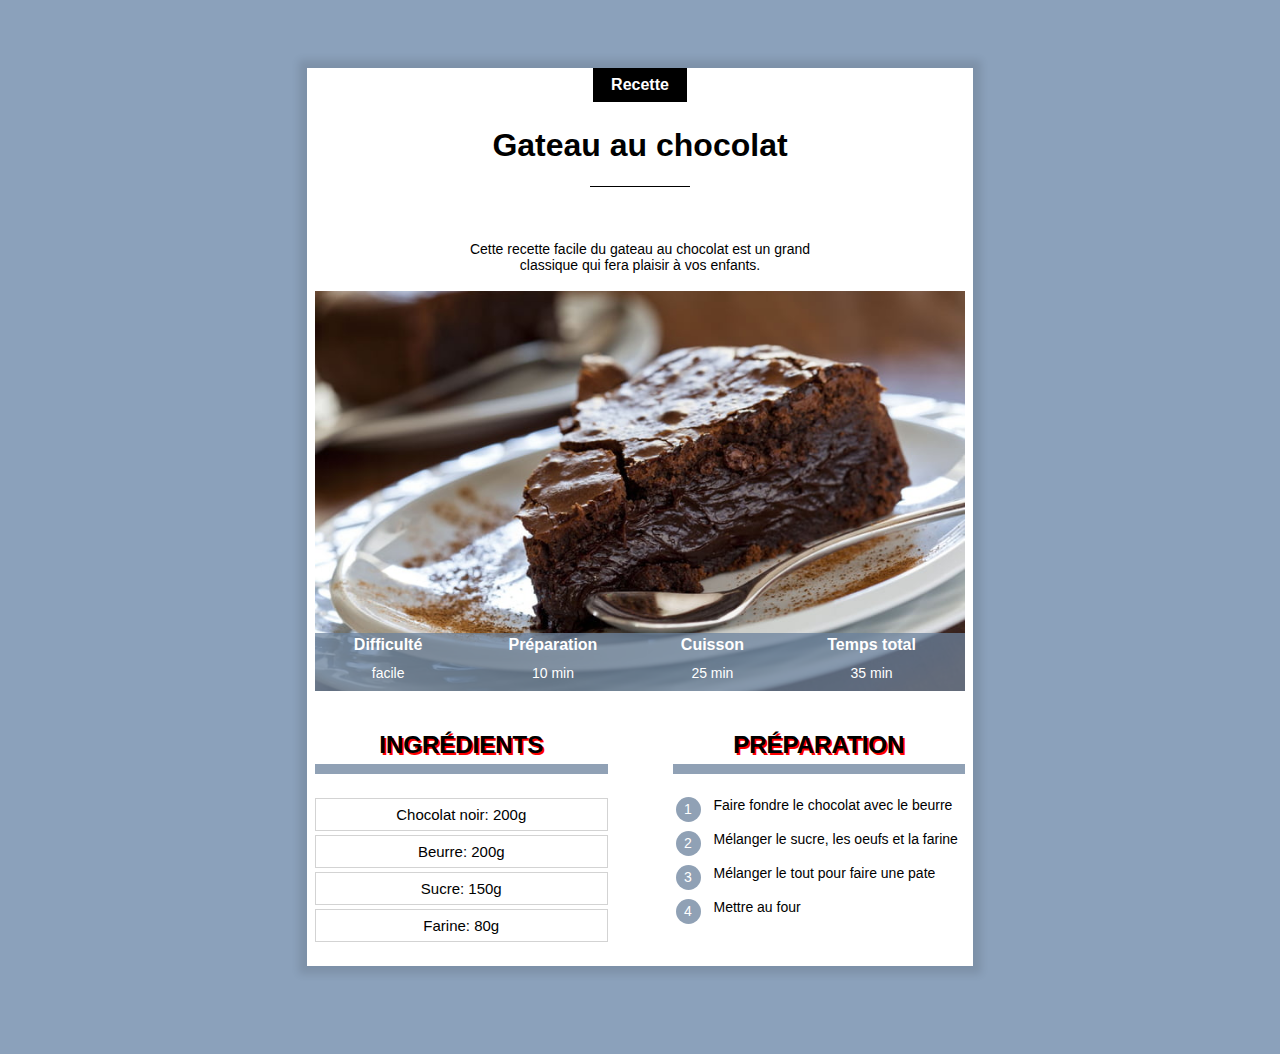
<file: index.html>
<!DOCTYPE html>
    <html lang="fr">
        <head> <title>Gatau au chocolat</title>
        
            
                <meta charset="utf-8">
                <meta name="viewport" content="width=device-width, initial-scale=1.0">

                <link rel="stylesheet" href="recette.css">
           
        </head>
    <body> 
        
            <div class="contenu">
                <div class="centre Categorie">
                    <p class="Categorie">Recette</p>
                </div>

                
                        <h1> Gateau au chocolat</h1>
                        <div class="separateur"></div>
                    
                <div class="centre">
                    <p class="Description">Cette recette facile du gateau au chocolat est un grand classique qui fera plaisir à vos enfants.</p>
                </div>

                <div class= "infos">
                    
                    <img class="centre infos" src="gateau.jpg ">
                    
                    <table class="infos" >
                        <tr>
                            <th>Difficulté</th>
                            <th>Préparation</th>
                            <th>Cuisson</th>
                            <th>Temps total</th>
                        </tr>
                        <tr>
                            <td>facile</td>
                            <td>10 min</td>
                            <td>25 min</td>
                            <td>35 min</td>
                        </tr>
                    </table>
                </div>
                <DIV class="colonne1 colonne">
                    <h2>Ingrédients</h2>
                        <div class="ing">
                            <P>Chocolat noir: 200g</P>
                            <P>Beurre: 200g</P>
                            <P>Sucre: 150g</P>
                            <P>Farine: 80g</P>
                        </div>
                </DIV>

                <DIV class="colonne2 colonne">
                    <h2>Préparation</h2>
                        <table class="prep">
                            <tr><td><p class="numero">1</p></td> <td class="prepEtape">Faire fondre le chocolat avec le beurre</td></tr>
                            <tr><td><p class="numero">2</p></td> <td class="prepEtape">Mélanger le sucre, les oeufs et la farine</td></tr>
                            <tr><td><p class="numero">3</p></td> <td class="prepEtape">Mélanger le tout pour faire une pate</td></tr>
                            <tr><td><p class="numero">4</p></td> <td class="prepEtape">Mettre au four</td></tr>
                        </table>
                </DIV>
            </div>
     </body> 
     </html>
</file>
<file: recette.css>
body { 
    background-color : #8BA1BB;
    font-family: Arial ;
    }
    p.Categorie { 
        background-color: black;
        color: white;
        display: inline-block;
        margin-top: 0px;
        padding: 8px 18px;
        margin-bottom: 0px;
        font-weight: bold;
        font-size: 16px;
}
div.contenu { 
    background-color: white;
    margin: 40px 8px 40px 8px;
    padding: 0px 8px 20px 8px;
    box-shadow: 0px 0px 8px 8px rgba(0, 0, 0, 0.1);
}
h1{
    text-align: center;
    margin-bottom: 10;
}
p.Description { 
    text-align:center;
    max-width: 400px;
    display: inline-block;
    font-size: 14px;
     
}
.centre { 
    
    text-align: center;
    width: 100%;
}
div.Categorie { 
    text-align: center;
    margin-bottom: 0px;
    margin-top: 0px;
    overflow: visible;
}
div.separateur{
    width: 100px;
    height: 1px;
    background-color: black;
    margin-bottom: 40px;
    margin-left: auto;
    margin-right: auto;
}
div.infos{
    position: relative;

}
table.infos{
    position: absolute;bottom:0; 
    width: 100%;
    color: white;
    background-color: #6C829DC0; 
    height: 50px;
}
table.infos td{
    text-align: center;
    font-size: 12px;
    vertical-align: top;
    padding:8px;
}
table.infos th{
    font-size: 14px;
    vertical-align: bottom;
}
img.infos{
    display: block;
    max-height: 400px;
    object-fit: cover;
    min-height: 200px;
    background: gold;
}

div.colonne{
    width: 100%;
    margin-top: 20px;
    
}

div.colonne1{
    display: inline-block;
    

}
div.ing p{
    text-align: center;
    font-size:15px;
    border: 1px solid lightgray;
    padding: 7px 0;
    margin-top: 4px;
    margin-bottom:0;

}

div.colonne h2{
    text-align: center;

    text-transform: uppercase;
    border-bottom: 10px solid #6C829DC0;
    padding-bottom: 5px;
    
}
table.prep p.numero{
    background-color: #6C829DC0;
    color: white;
    width: 25px;
    text-align:center;
    height:25px;
    font-size: 14px;
    padding-top: 4px;
    box-sizing: border-box;
    border-radius: 50%;
    margin: 0;
}
table.prep td{
    vertical-align: top;

}
table.prep td.prepEtape{
    font-size: 14px;
    padding-left:10px ;
    padding-bottom:15px;

}
table.prep tr{
    height: 10px;
}

*{
    overflow: auto;
}
div.colonne h2{
        text-shadow: 2px 2px red;
}

@media only screen and (min-width: 768px) {
    div.contenu { 
         min-width: 350px; 
         margin: 60px 10% 80px 10%;
         spadding: 0px 30px 30px 30px;
        
    }
    table.infos td{
        font-size: 14px;
    }
    table.infos th{
        font-size: 16px;
        
    }
    div.colonne{
        width: 45%;
        
    }
    div.colonne1{
        margin-right: 10%;
        
    
    }
    div.colonne2{
        float: right;   
    }

}

@media only screen and (min-width: 900px) {
    div.contenu { 
        margin-left: auto;
        margin-right: auto;
        width: 650px;
       
   }

}
/* div.colnne h2{
    text-align: center;
    margin-right: 50%;
    text-transform: uppercase;
    font-size: 15px;

} */
</file>
